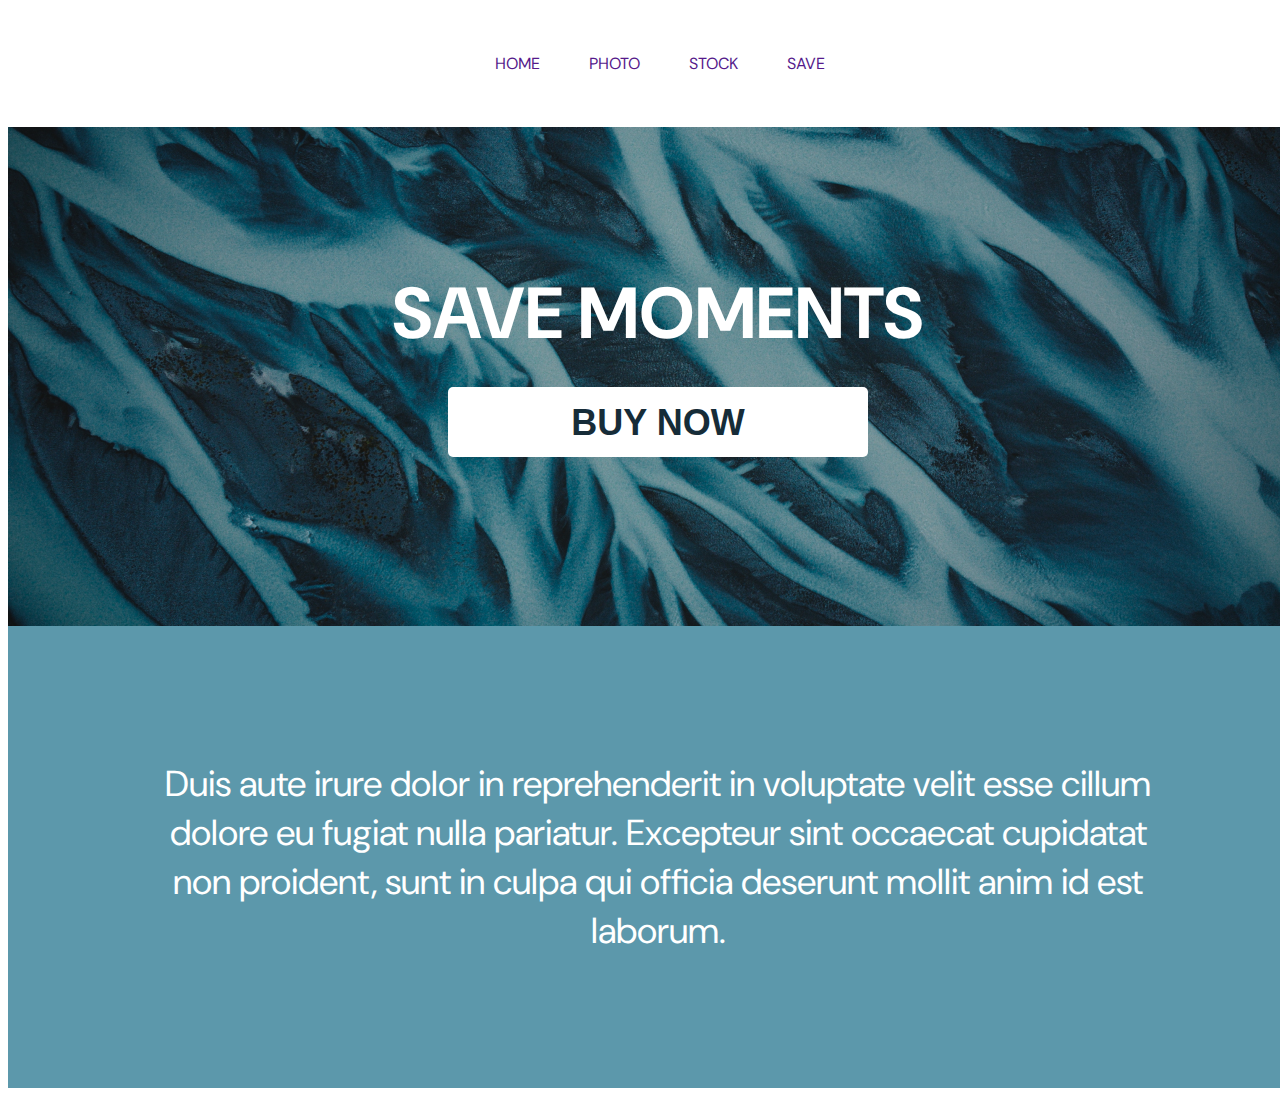
<file: work2/index.html>
<html lang="en">
<head>
    <meta charset="UTF-8">
    <meta http-equiv="X-UA-Compatible" content="IE=edge">
    <meta name="viewport" content="width=device-width, initial-scale=1.0">
    <title>Document</title>
    <link rel="preconnect" href="https://fonts.googleapis.com">
    <link rel="preconnect" href="https://fonts.gstatic.com" crossorigin>
    <link href="https://fonts.googleapis.com/css2?family=DM+Sans:wght@500;700&family=Open+Sans:wght@400;700&display=swap" rel="stylesheet">
    <link rel="stylesheet" href="./style/style.css">
</head>
<body>
    <header class="header">
        <nav class="nav">
           <ul class="nav_ul">
            <li class="nav_li">
                <a class=nav_link href="">
                    HOME
                </a>
            </li>
            <li class=nav_li>
                <a class="nav_link" href="">
                    PHOTO
                </a>
            </li>
            <li class="nav_li">
                <a class="nav_link" href="">
                    STOCK
                </a>
            </li>
            <li class="nav_li">
                <a class="nav_link" href="">
                    SAVE
                </a>
            </li>
           </ul> 
        </nav>
    </header>
    <section class=" container background">
<h1 class="background_title">SAVE MOMENTS</h1>
<button class="background_button">
    BUY NOW
</button>
    </section>
    <section class="container description">
        <p class="description_title">
            Duis aute irure dolor in reprehenderit in voluptate velit esse cillum dolore eu fugiat nulla pariatur. Excepteur sint occaecat cupidatat non proident, sunt in culpa qui officia deserunt mollit anim id est laborum.
        </p>
    </section>
</body>
</html>
</file>
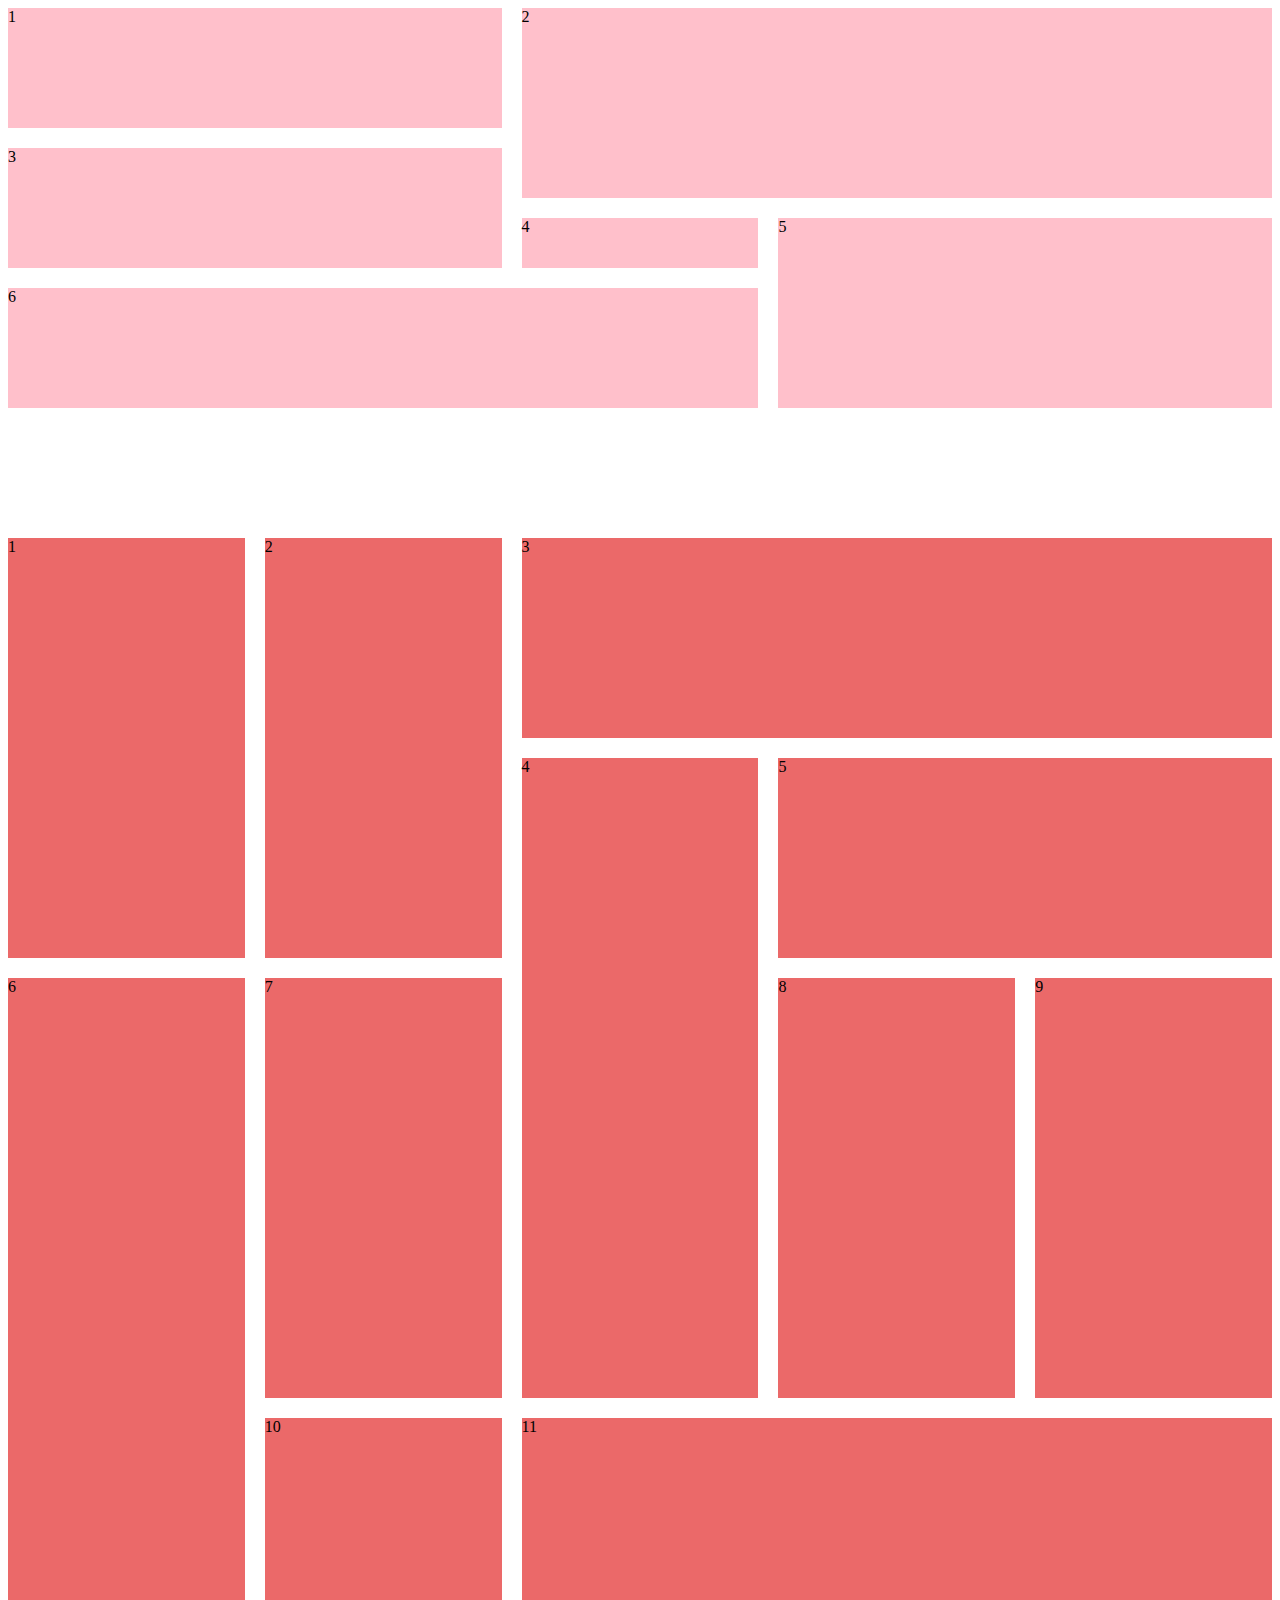
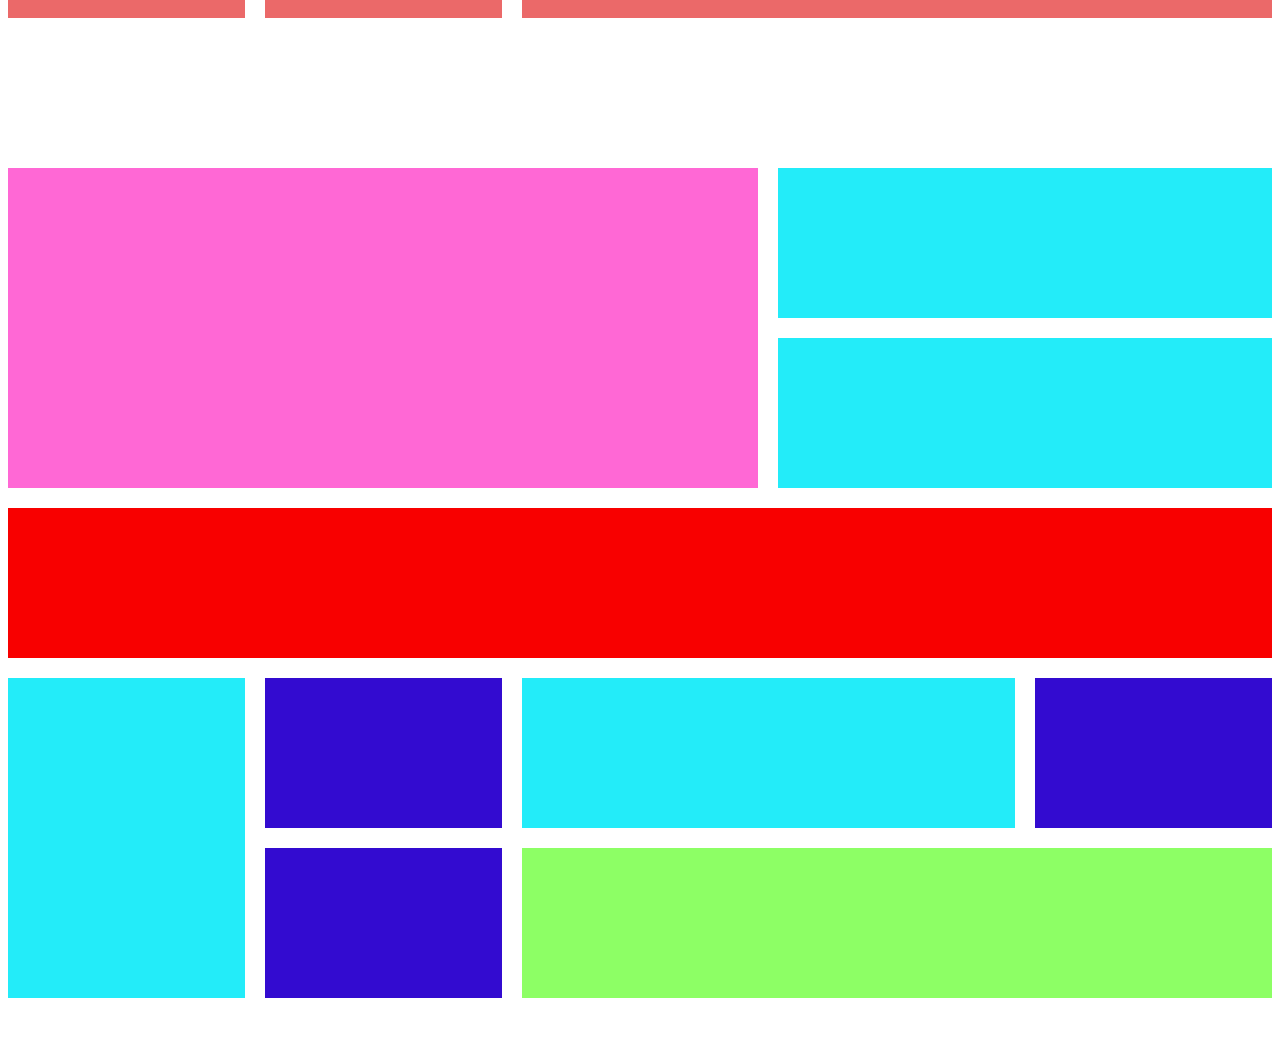
<file: практика grid/index.html>
<html lang="en">
<head>
    <meta charset="UTF-8">
    <meta http-equiv="X-UA-Compatible" content="IE=edge">
    <meta name="viewport" content="width=device-width, initial-scale=1.0">
    <title>Document</title>
    <link rel="stylesheet" href="style.css">
</head>
<body>
    <div class="grid">
        <div class="item">1</div>
        <div class="item">2</div>
        <div class="item">3</div>
        <div class="item">4</div>
        <div class="item">5</div>
        <div class="item">6</div>
    </div>
    <div class="grid1">
        <div class="item1">1</div>
        <div class="item1">2</div>
        <div class="item1">3</div>
        <div class="item1">4</div>
        <div class="item1">5</div>
        <div class="item1">6</div>
        <div class="item1">7</div>
        <div class="item1">8</div>
        <div class="item1">9</div>
        <div class="item1">10</div>
        <div class="item1">11</div>
    </div>
    <div class="grid2">
        <div class="item2"></div>
        <div class="item2"></div>
        <div class="item2"></div>
        <div class="item2"></div>
        <div class="item2"></div>
        <div class="item2"></div>
        <div class="item2"></div>
        <div class="item2"></div>
        <div class="item2"></div>
        <div class="item2"></div>
    </div>
</body>
</html>
</file>
<file: work2/style/style.css>
body{
    font-family: 'DM Sans', sans-serif;
}
.container{
    max-width: 1300px;
    margin: 0 auto;

}

.header{
    margin: 53px 46px;
}

.nav_ul{
    text-align: center;
}

.nav_li{
    display: inline-block;
    

}
.nav_li:not(:last-of-type){
    margin-right: 45px;
}


.nav_link{
Font style: Bold
Font size: 18px
Line height: 25px
Line height: 100%
Align: Center
Vertical align: Top
Fill: Solid
 color: 000000 ;
 text-decoration: none;

}

.background{
    text-align: center;
    padding: 138px 0px 169px 0px;
    background-image: url(../img/pexels-harrison-candlin-2441454\ 1.png);
    width: 1300px;
   
}
.background_title{
    font-weight: 700;
    margin: 0 auto 24px ;
    font-size: 72px;
    line-height: 98px;
    text-align: center; 
    color: #FFFFFF;
}
.background_button{
    width: 420px;
    height: 70px;
    background: #FFFFFF;
    border-radius: 5px;
    border:rgba(92, 152, 171, 1);
    font-weight: 700;
    font-size: 36px;
    line-height: 49px;
    color: #162C38;

}

.description{
    background-color: rgba(92, 152, 171, 1);
    text-align: center;
    padding: 133px;
    width: 1034px;
}
.description_title{
    font-weight: 756px;
    margin: 0 auto;
    font-size: 36px;
    line-height: 49px;
    color: rgb(255, 255, 255);
   

}
</file>
<file: практика grid/style.css>
.grid{
    display: grid;
    grid-template-columns: repeat(5, 1fr);
    grid-template-rows: repeat(6, 50px);
    gap: 20px;
}

.item{
    background: pink;
}

.item:nth-child(1), .item:nth-child(5), .item:nth-child(3){
    grid-column: span 2;
}
.item:nth-child(2), .item:nth-child(6){
    grid-column: span 3;
}

.item:nth-child(1), .item:nth-child(3), .item:nth-child(6){
    grid-row: span 2;
}
.item:nth-child(2), .item:nth-child(5){
    grid-row: span 3;
}


.grid1{
    margin-top: 130px;
    display: grid;
    grid-template-columns: repeat(5, 1fr);
    grid-template-rows: repeat(5, 200px);
    gap: 20px;
}

.item1{
    background-color: rgb(235, 105, 105);
}

.item1:nth-child(1), .item1:nth-child(2), .item1:nth-child(7), .item1:nth-child(8), .item1:nth-child(9){
    grid-row: span 2;
}
.item1:nth-child(3), .item1:nth-child(11){
    grid-column: span 3;
}
.item1:nth-child(4), .item1:nth-child(6){
    grid-row: span 3;
}
.item1:nth-child(5){
    grid-column: span 2;
}

.grid2{
    margin-top: 150px;
    margin-bottom: 50px;
    display: grid;
    grid-template-columns: repeat(5, 1fr);
    grid-template-rows: repeat(5, 150px);
    gap: 20px;
}

.item2{
    background-color: rgb(235, 105, 105);
}

.item2:nth-child(1){
    grid-column: span 3;
    grid-row: span 2;
    background-color: rgba(255, 104, 213, 1);
}
.item2:nth-child(2), .item2:nth-child(3), .item2:nth-child(7){
    grid-column: span 2;
    background-color: rgba(35, 236, 249, 1);
}
.item2:nth-child(4){
    grid-column: span 5;
    background-color: rgba(248, 0, 0, 1);
}
.item2:nth-child(5){
    grid-row: span 2;
    background-color: rgba(35, 236, 249, 1);
}
.item2:nth-child(10){
    grid-column: span 3;
    background-color: rgba(141, 255, 101, 1);
}

.item2:nth-child(6), .item2:nth-child(8), .item2:nth-child(9){
    background-color: rgba(51, 11, 208, 1);
}
</file>
